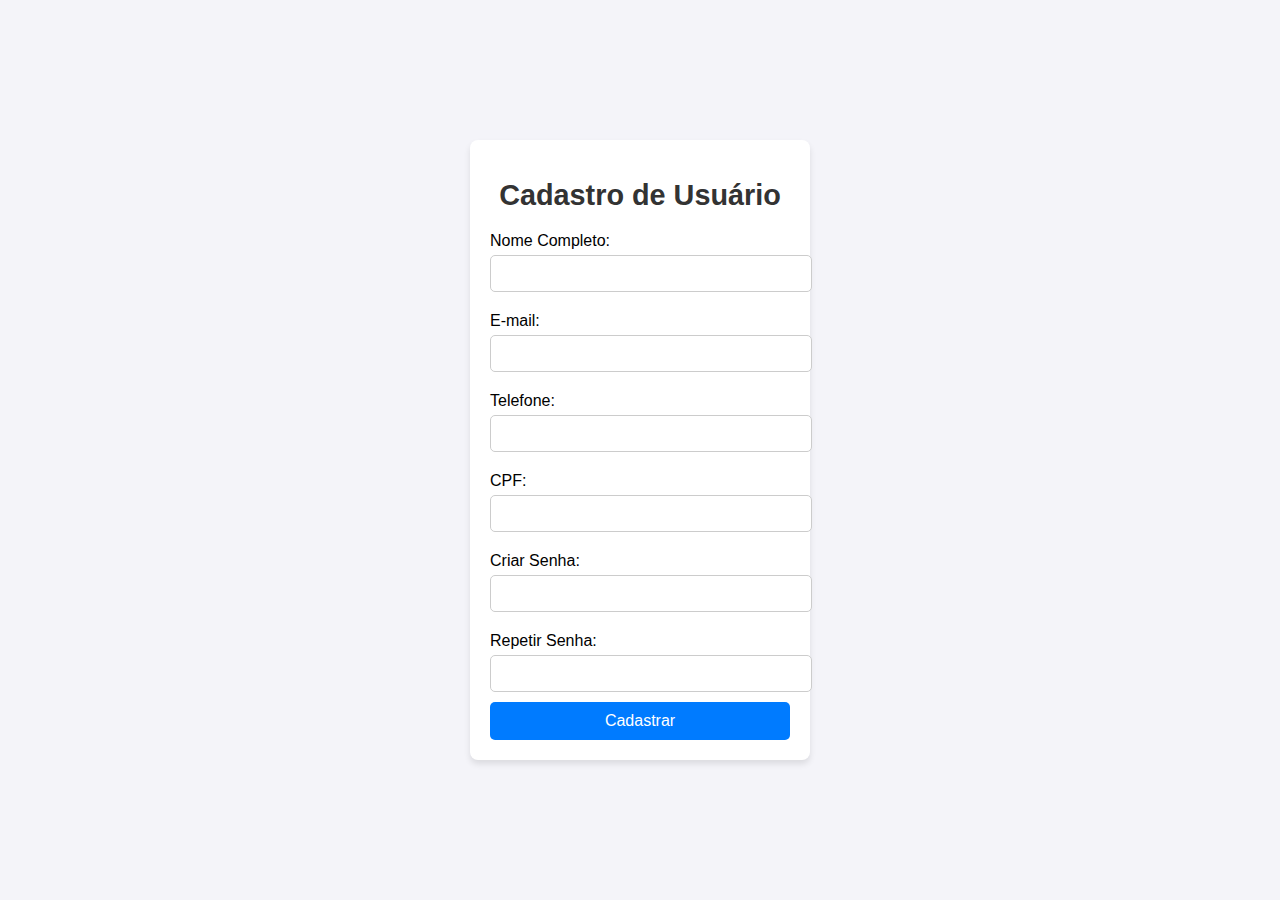
<file: src/main/webapp/index.html>
<!DOCTYPE html>
<html lang="pt-BR">
<head>
  <meta charset="UTF-8">
  <meta name="viewport" content="width=device-width, initial-scale=1.0">
  <title>Cadastro de Usuário</title>
  <link rel="stylesheet" href="css/cadastro.css">
</head>
<body>
  <div class="form-container">
    <h1>Cadastro de Usuário</h1>
    <form action="Cadastrar" method="POST">
      <label for="nome">Nome Completo:</label>
      <input type="text" id="nome" name="nome" required>
      
      <label for="email">E-mail:</label>
      <input type="email" id="email" name="email" required>
      
      <label for="telefone">Telefone:</label>
      <input type="tel" id="telefone" name="telefone" required>
      
      <label for="cpf">CPF:</label>
      <input type="text" id="cpf" name="cpf" required>
      
      <label for="senha">Criar Senha:</label>
      <input type="password" id="senha" name="senha" required>
      
      <label for="repetir-senha">Repetir Senha:</label>
      <input type="password" id="repetir-senha" name="repetir-senha" required>
      
      <button type="submit">Cadastrar</button>
    </form>
  </div>
</body>
</html>
</file>
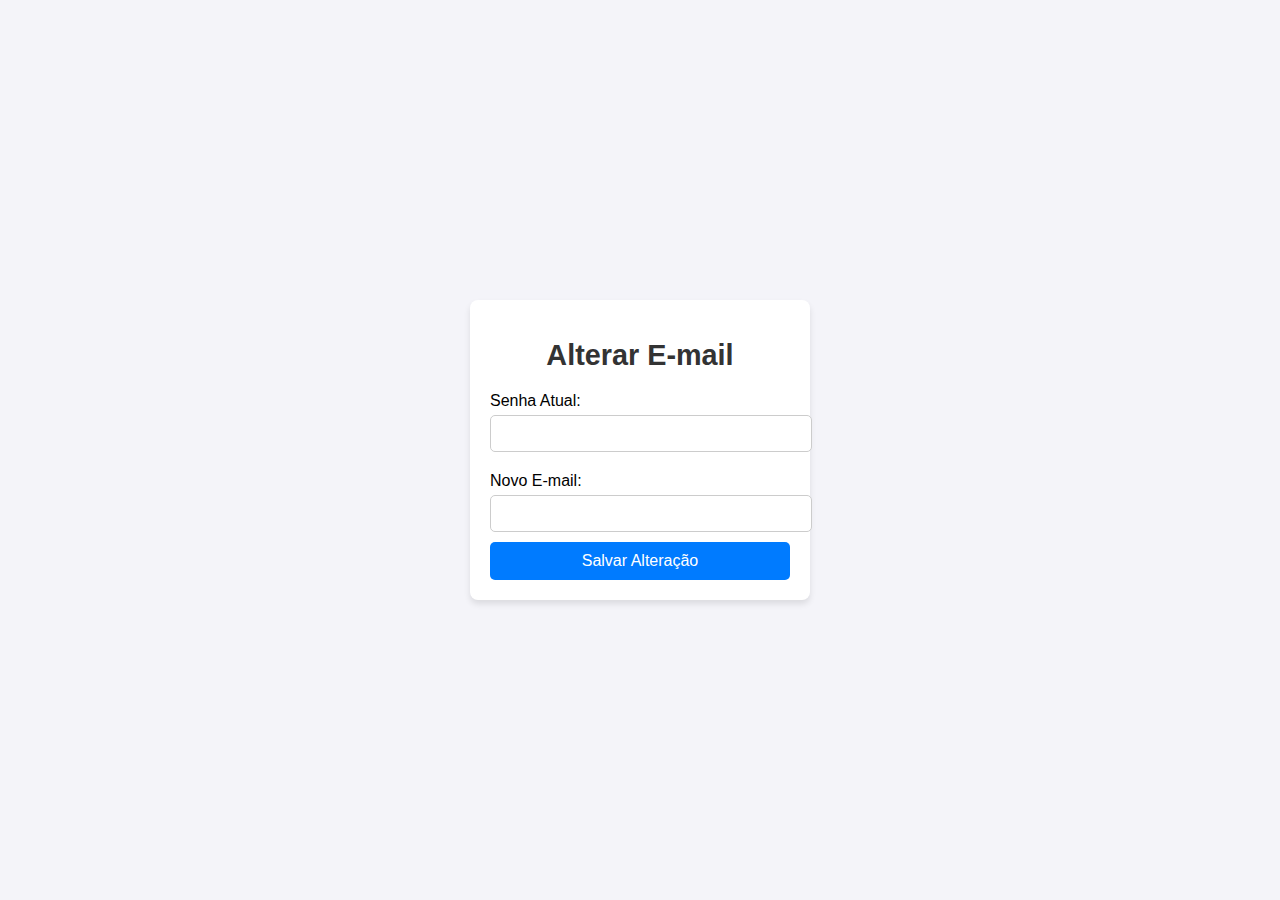
<file: src/main/webapp/html/alterarEmail.html>
<!DOCTYPE html>
<html lang="pt-BR">
<head>
  <meta charset="UTF-8">
  <meta name="viewport" content="width=device-width, initial-scale=1.0">
  <title>Alterar E-mail</title>
  <link rel="stylesheet" href="../css/cadastro.css">
</head>
<body>
  <div class="form-container">
    <h1>Alterar E-mail</h1>
    <form action="../alterarEmail" method="POST">
   	  <input type="hidden" name="formAction" value="/alterarEmail">
      <label for="senha-atual">Senha Atual:</label>
      <input type="password" id="senha-atual" name="senha-atual" required>

      <label for="novo-email">Novo E-mail:</label>
      <input type="email" id="novo-email" name="novo-email" required>

      <button type="submit">Salvar Alteração</button>
    </form>
  </div>
</body>
</html>
</file>
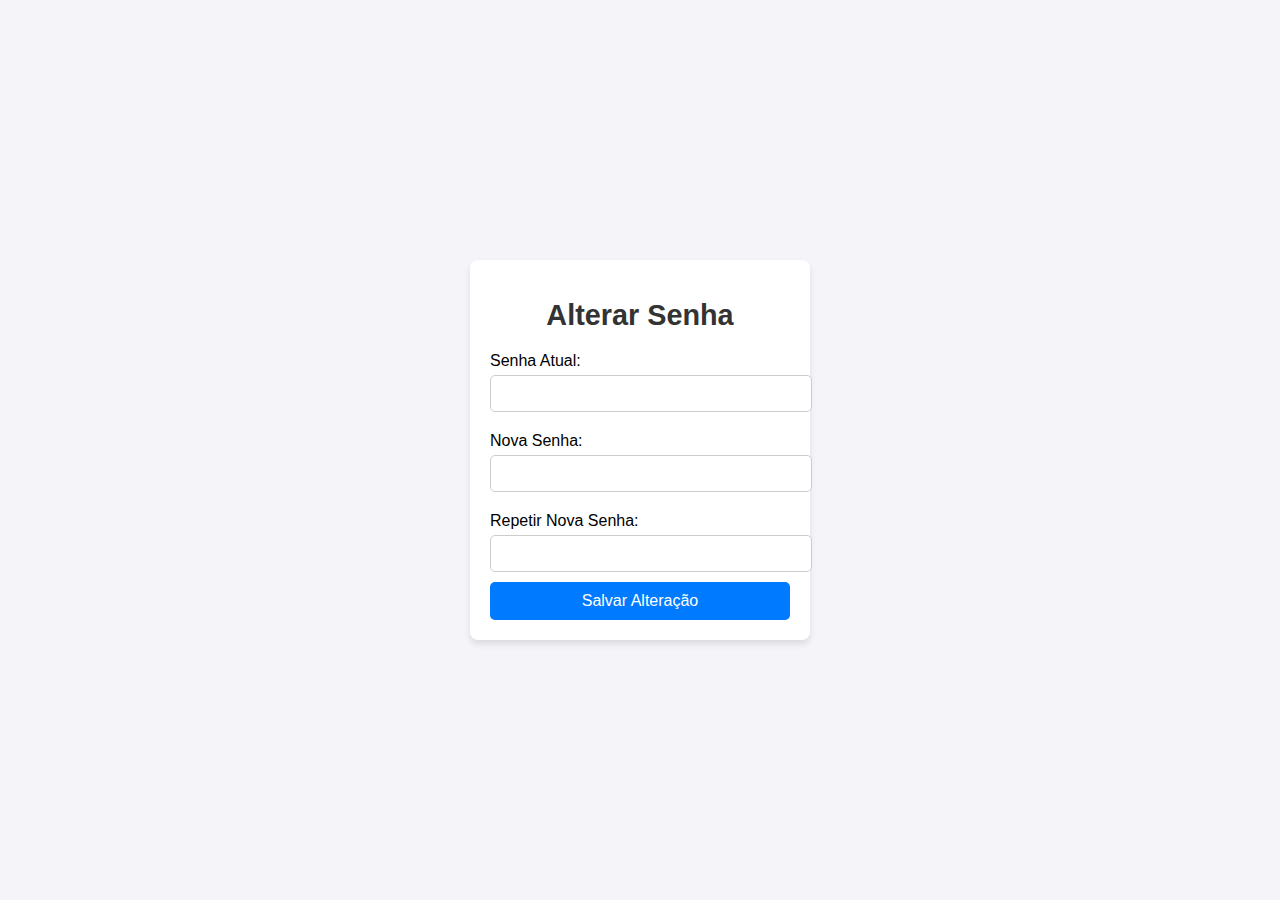
<file: src/main/webapp/html/alterarSenha.html>
<!DOCTYPE html>
<html lang="pt-BR">
<head>
  <meta charset="UTF-8">
  <meta name="viewport" content="width=device-width, initial-scale=1.0">
  <title>Alterar Senha</title>
  <link rel="stylesheet" href="../css/cadastro.css">
</head>
<body>
  <div class="form-container">
    <h1>Alterar Senha</h1>
    <form action="../alterarSenha" method="POST">
   	  <input type="hidden" name="formAction" value="/alterarSenha">
      <label for="senha-atual">Senha Atual:</label>
      <input type="password" id="senha-atual" name="senha-atual" required>

      <label for="nova-senha">Nova Senha:</label>
      <input type="password" id="nova-senha" name="nova-senha" required>

      <label for="repetir-nova-senha">Repetir Nova Senha:</label>
      <input type="password" id="repetir-nova-senha" name="repetir-nova-senha" required>

      <button type="submit">Salvar Alteração</button>
    </form>
  </div>
</body>
</html>
</file>
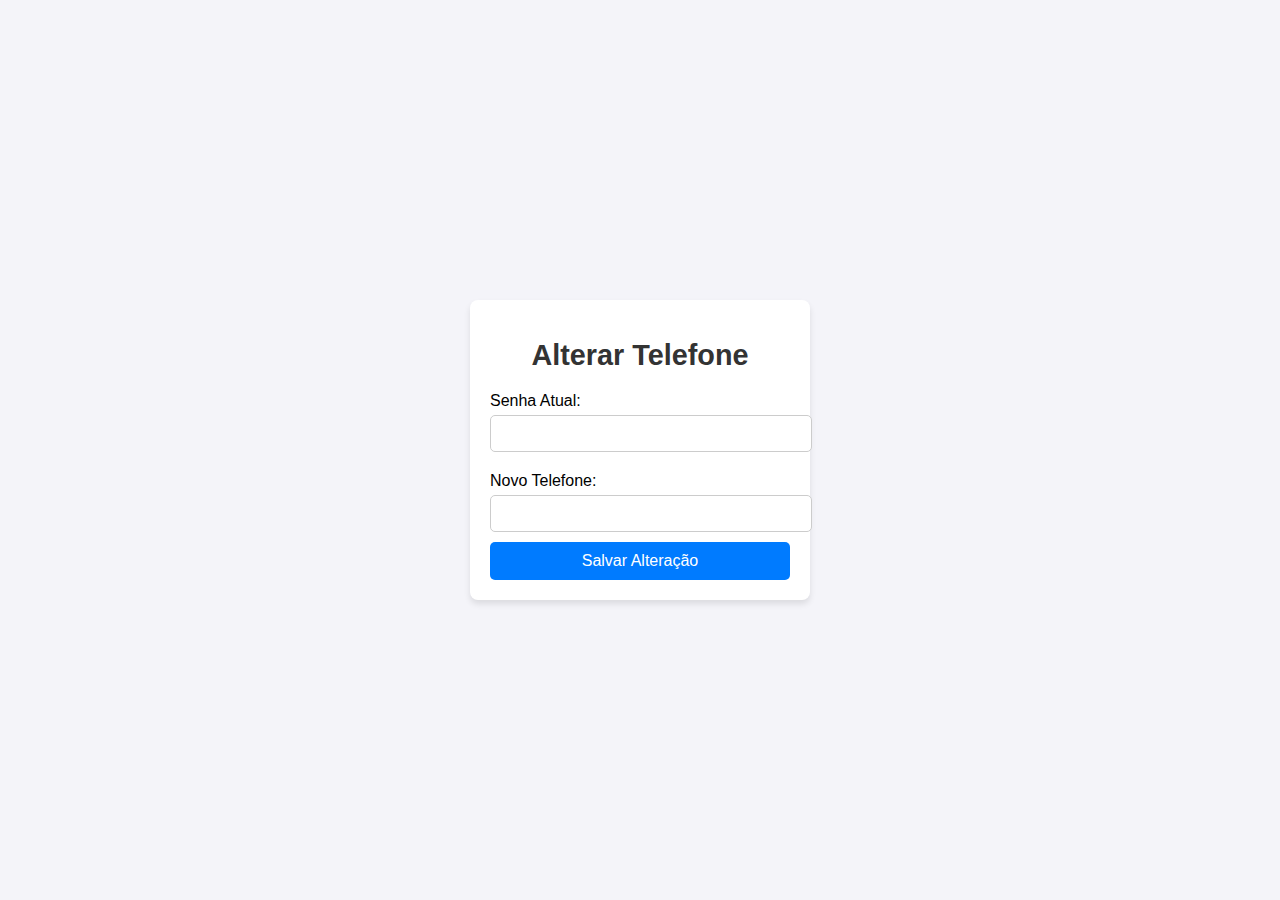
<file: src/main/webapp/html/alterarTelefone.html>
<!DOCTYPE html>
<html lang="pt-BR">
<head>
  <meta charset="UTF-8">
  <meta name="viewport" content="width=device-width, initial-scale=1.0">
  <title>Alterar Telefone</title>
  <link rel="stylesheet" href="../css/cadastro.css">
</head>
<body>
  <div class="form-container">
    <h1>Alterar Telefone</h1>
    <form action="../alterarTelefone" method="POST">
   	  <input type="hidden" name="formAction" value="/alterarTelefone">
      <label for="senha-atual">Senha Atual:</label>
      <input type="password" id="senha-atual" name="senha-atual" required>

      <label for="novo-telefone">Novo Telefone:</label>
      <input type="tel" id="novo-telefone" name="novo-telefone" required>

      <button type="submit">Salvar Alteração</button>
    </form>
  </div>
</body>
</html>
</file>
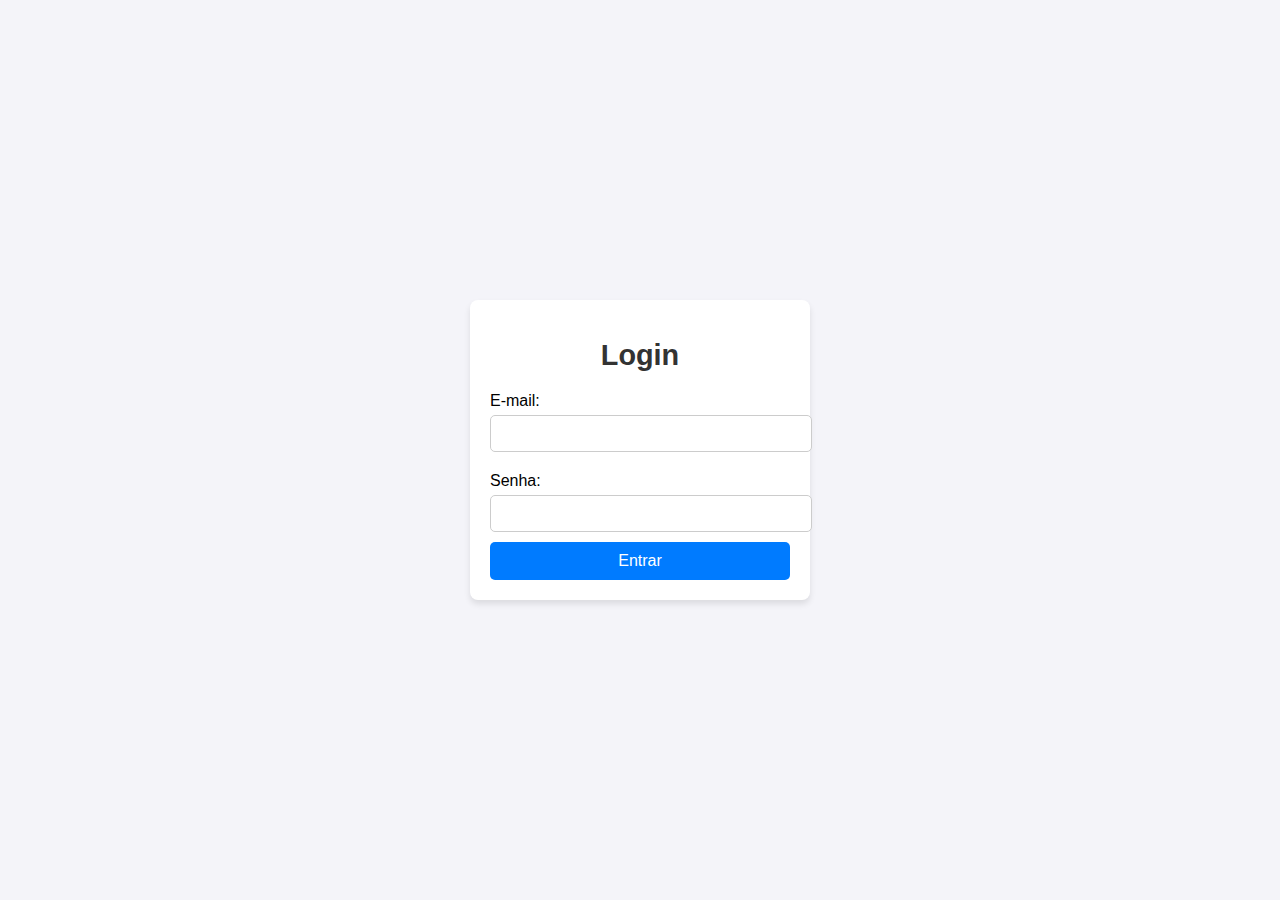
<file: src/main/webapp/html/login.html>
<!DOCTYPE html>
<html lang="pt-BR">
<head>
  <meta charset="UTF-8">
  <meta name="viewport" content="width=device-width, initial-scale=1.0">
  <title>Login</title>
  <link rel="stylesheet" href="../css/cadastro.css">
</head>
<body>
  <div class="form-container">
    <h1>Login</h1>
    <form action="../Logar" method="POST">
      <label for="email">E-mail:</label>
      <input type="email" id="email" name="email" required>

      <label for="senha">Senha:</label>
      <input type="password" id="senha" name="senha" required>

      <button type="submit">Entrar</button>
    </form>
  </div>
</body>
</html>
</file>
<file: src/main/webapp/css/cadastro.css>
@charset "UTF-8";
body {
  font-family: Arial, sans-serif;
  background-color: #f4f4f9;
  margin: 0;
  padding: 0;
  display: flex;
  justify-content: center;
  align-items: center;
  height: 100vh;
}

.form-container {
  background-color: #ffffff;
  padding: 20px;
  border-radius: 8px;
  box-shadow: 0 4px 6px rgba(0, 0, 0, 0.1);
  width: 300px;
  text-align: center;
}

h1 {
  font-size: 1.8em;
  margin-bottom: 20px;
}

label {
  display: block;
  margin-top: 10px;
  text-align: left;
}

input {
  width: 100%;
  padding: 10px;
  margin-top: 5px;
  margin-bottom: 10px;
  border: 1px solid #ccc;
  border-radius: 5px;
}

button {
  width: 100%;
  padding: 10px;
  background-color: #007BFF;
  color: white;
  border: none;
  border-radius: 5px;
  font-size: 1em;
  cursor: pointer;
}

button:hover {
  background-color: #0056b3;
}

.form-container h1 {
  color: #333;
}
</file>
